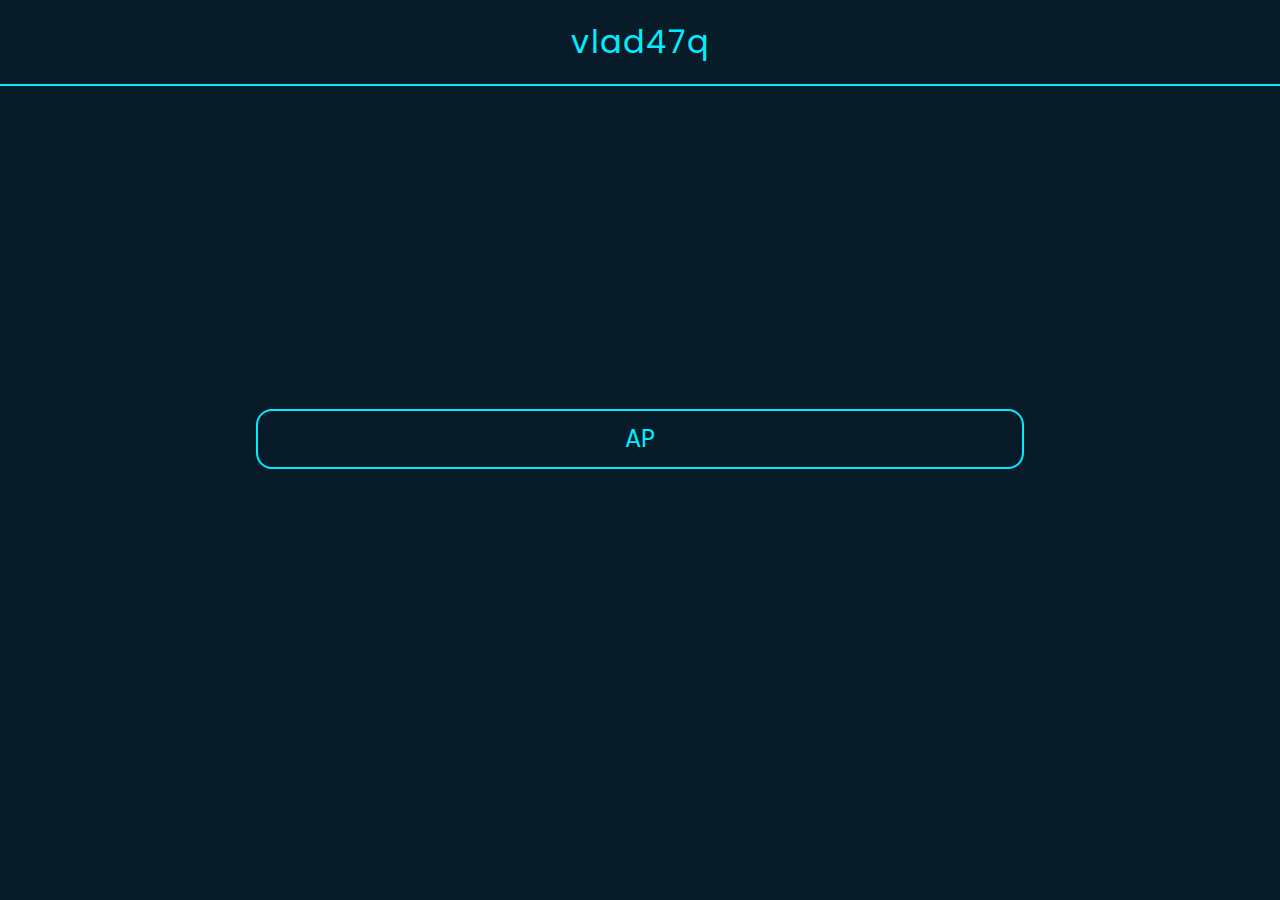
<file: index.html>
<!DOCTYPE html>
<html lang="en">
<head>
    <meta charset="UTF-8">
    <link rel="stylesheet" href="style.css">
    <meta name="viewport" content="width=device-width, initial-scale=1.0">
    <title>vlad47q</title>
</head>
<body>
    <header class="header">
        <a target="_blank" href="https://github.com/vlad47q" class="git">vlad47q</a>
    </header>

    <div class="link-list">
        <a href="ap/index.html">AP</a>
    </div>
</body>
</html>
</file>
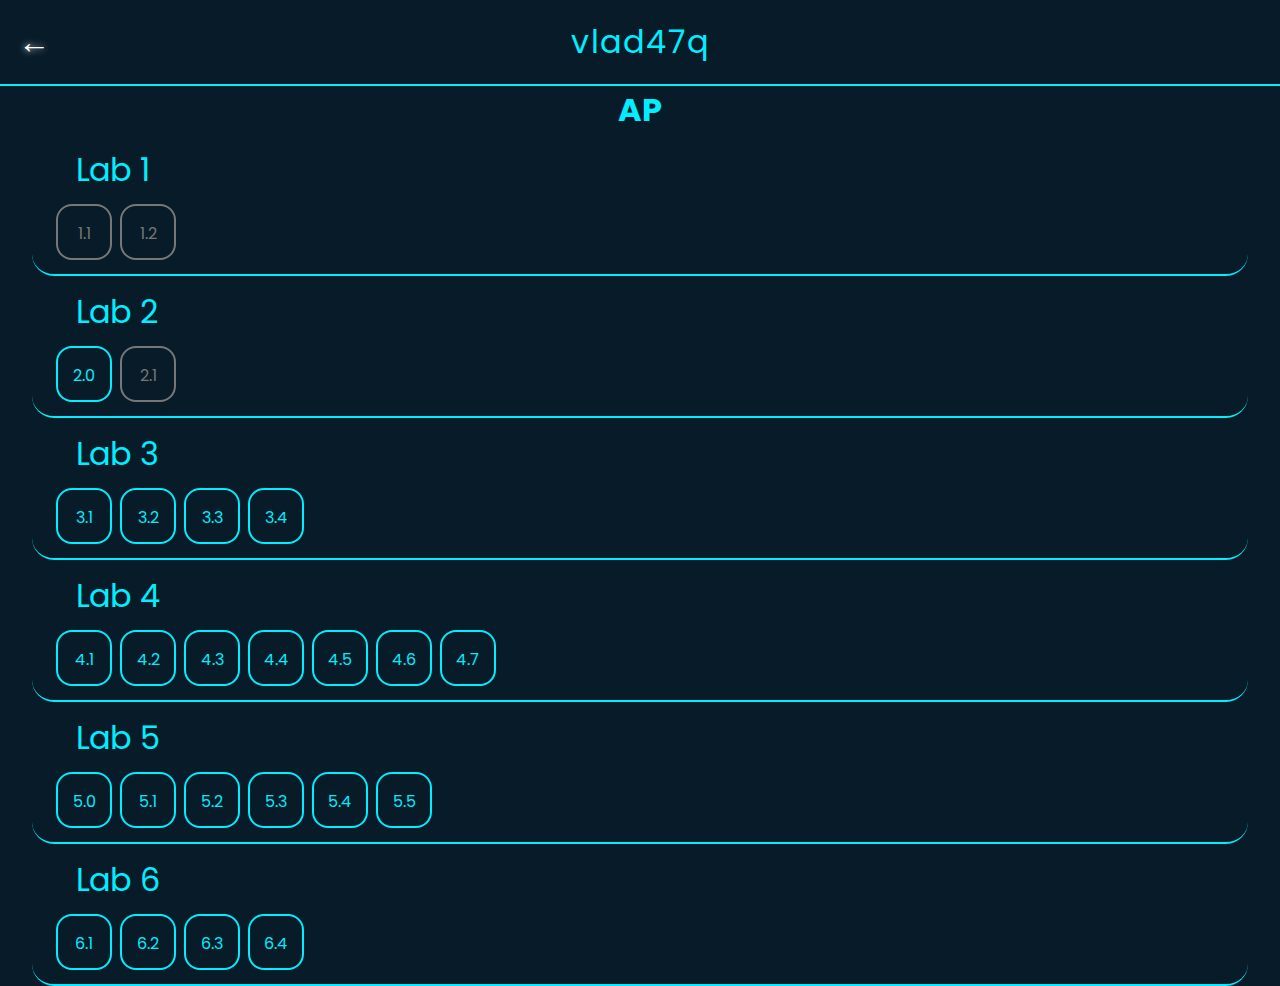
<file: ap/index.html>
<!DOCTYPE html>
<html lang="en">
<head>
    <meta charset="UTF-8">
    <link rel="stylesheet" href="../style.css">
    <meta name="viewport" content="width=device-width, initial-scale=1.0">
    <title>AP</title>
</head>
<body>
    <header class="header">
        <a target="_blank" href="https://github.com/vlad47q" class="git">vlad47q</a>
    </header>
    <a href="/" class="left-arr">&larr;</a>

    <div class="lab-content">
        <h1>AP</h1>
        <div class="lab">
            <div class="lab-num">Lab 1</div>
            <div class="lab-inserted">
                <a class="disabled" target="_blank" href="#">1.1</a>
                <a class="disabled" target="_blank" href="#">1.2</a>
            </div>
        </div>

        <div class="lab">
            <div class="lab-num">Lab 2</div>
            <div class="lab-inserted">
                <a target="_blank" href="https://github.com/vlad47q/lab2_0/blob/branch2/Lab2.cpp">2.0</a>
                <a class="disabled" target="_blank" href="#">2.1</a>
            </div>
        </div>

        <div class="lab">
            <div class="lab-num">Lab 3</div>
            <div class="lab-inserted">
                <a target="_blank" href="https://github.com/vlad47q/Lab31/blob/main/Lab31.cpp">3.1</a>
                <a target="_blank" href="https://github.com/vlad47q/Lab32/blob/main/Lab32.cpp">3.2</a>
                <a target="_blank" href="https://github.com/vlad47q/Lab33/blob/main/Lab33.cpp">3.3</a>
                <a target="_blank" href="https://github.com/vlad47q/Lab34/blob/main/Lab34.cpp">3.4</a>
            </div>
        </div>

        <div class="lab">
            <div class="lab-num">Lab 4</div>
            <div class="lab-inserted">
                <a target="_blank" href="https://github.com/vlad47q/Lab41/blob/main/Lab41.cpp">4.1</a>
                <a target="_blank" href="https://github.com/vlad47q/Lab42/blob/main/Lab42.cpp">4.2</a>
                <a target="_blank" href="https://github.com/vlad47q/Lab43/blob/main/Lab43.cpp">4.3</a>
                <a target="_blank" href="https://github.com/vlad47q/Lab44/blob/main/Lab44.cpp">4.4</a>
                <a target="_blank" href="https://github.com/vlad47q/Lab45/blob/main/Lab45.cpp">4.5</a>
                <a target="_blank" href="https://github.com/vlad47q/Lab46/blob/main/Lab46.cpp">4.6</a>
                <a target="_blank" href="https://github.com/vlad47q/Lab47/blob/main/Lab47.cpp">4.7</a>
            </div>
        </div>

        <div class="lab">
            <div class="lab-num">Lab 5</div>
            <div class="lab-inserted">
                <a target="_blank" href="https://github.com/vlad47q/Lab50/blob/main/Lab50.cpp">5.0</a>
                <a target="_blank" href="https://github.com/vlad47q/Lab51/blob/main/Lab51.cpp">5.1</a>
                <a target="_blank" href="https://github.com/vlad47q/Lab52/blob/main/Lab52.cpp">5.2</a>
                <a target="_blank" href="https://github.com/vlad47q/Lab53/blob/main/Lab53.cpp">5.3</a>
                <a target="_blank" href="https://github.com/vlad47q/Lab54/blob/main/Lab54.cpp">5.4</a>
                <a target="_blank" href="https://github.com/vlad47q/Lab55/blob/main/Lab55.cpp">5.5</a>
            </div>
        </div>

        <div class="lab">
            <div class="lab-num">Lab 6</div>
            <div class="lab-inserted">
                <a target="_blank" href="https://github.com/vlad47q/Lab61/blob/main/Lab61.cpp">6.1</a>
                <a target="_blank" href="https://github.com/vlad47q/Lab62/blob/main/Lab62.cpp">6.2</a>
                <a target="_blank" href="https://github.com/vlad47q/Lab63/blob/main/Lab63.cpp">6.3</a>
                <a target="_blank" href="https://github.com/vlad47q/Lab64/blob/main/Lab64.cpp">6.4</a>
            </div>
        </div>
    </div>

</body>
</html>
</file>
<file: style.css>
@import url('https://fonts.googleapis.com/css2?family=Poppins:wght@300;400;500;600;700;800&display=swap');

*{
    margin: 0;
    padding: 0;
    box-sizing: border-box;
    font-family: 'Poppins', sans-serif;
}

body{
    background: #081b29;
    min-height: 100vh;
    display: flex;
    justify-content: center;
    align-items: center;
}

.header{
    position: absolute;
    width: 100%;
    top: 0;
    display: flex;
    justify-content: center;
    align-items: center;
    padding: 18px;
    border-bottom: 2px solid #0ef;
}

.header .git, .left-arr{
    color: #0ef;
    text-decoration: none;
    font-size: 32px;
    letter-spacing: 2px;
    transition: 0.15s ease;
}

.header .git:hover, .left-arr:hover{
    color: #fff;
    text-shadow: 0 0 7px #fff;
    transition: 0.15s ease;
}

.left-arr{
    padding: 18px;
    position: absolute;
    top: 0;
    left: 0;
}

.link-list{
    width: 100%;
    padding: 42px 20%;
}

.link-list a{
    text-align: center;
    display: block;
    color: #0ef;
    font-size: 24px;
    text-decoration: none;
    background: transparent;
    margin-bottom: 22px;
    line-height: 56px;
    border-radius: 16px;
    border: 2px solid #0ef;
    transition: 0.15s ease;
}

.link-list a:hover{
    background: #0ef;
    color: #081b29;
    box-shadow: 0 0 16px #0ef;
    letter-spacing: 1px;
    transition: 0.15s ease;
}

.lab-content{
    position: absolute;
    margin-top: 172px;
    width: 100%;
    height: 100vh;
    padding: 0 32px;
}

.lab-content h1{
    color: #0ef;
    text-align: center;
}

.lab{
    padding: 14px 24px;
    border-bottom: 2px solid #0ef;
    border-radius: 22px;
    margin-top: -2px;
}

.lab-num{
    color: #0ef;
    font-size: 32px;
    margin-bottom: 10px;
    margin-left: 20px;
}

.lab-inserted{
    display: flex;
}

.lab-inserted a{
    display: block;
    text-decoration: none;
    color: #0ef;
    width: 56px;
    height: 56px;
    line-height: 56px;
    text-align: center;
    border: 2px solid #0ef;
    margin-right: 8px;
    border-radius: 16px;
}

.lab-inserted a.disabled{
    border-color: #777;
    color: #777;
    pointer-events: none;
}

.lab-inserted a:hover{
    color: #081b29;
    background: #0ef;
    box-shadow: 0 0 10px #0ef;
}
</file>
